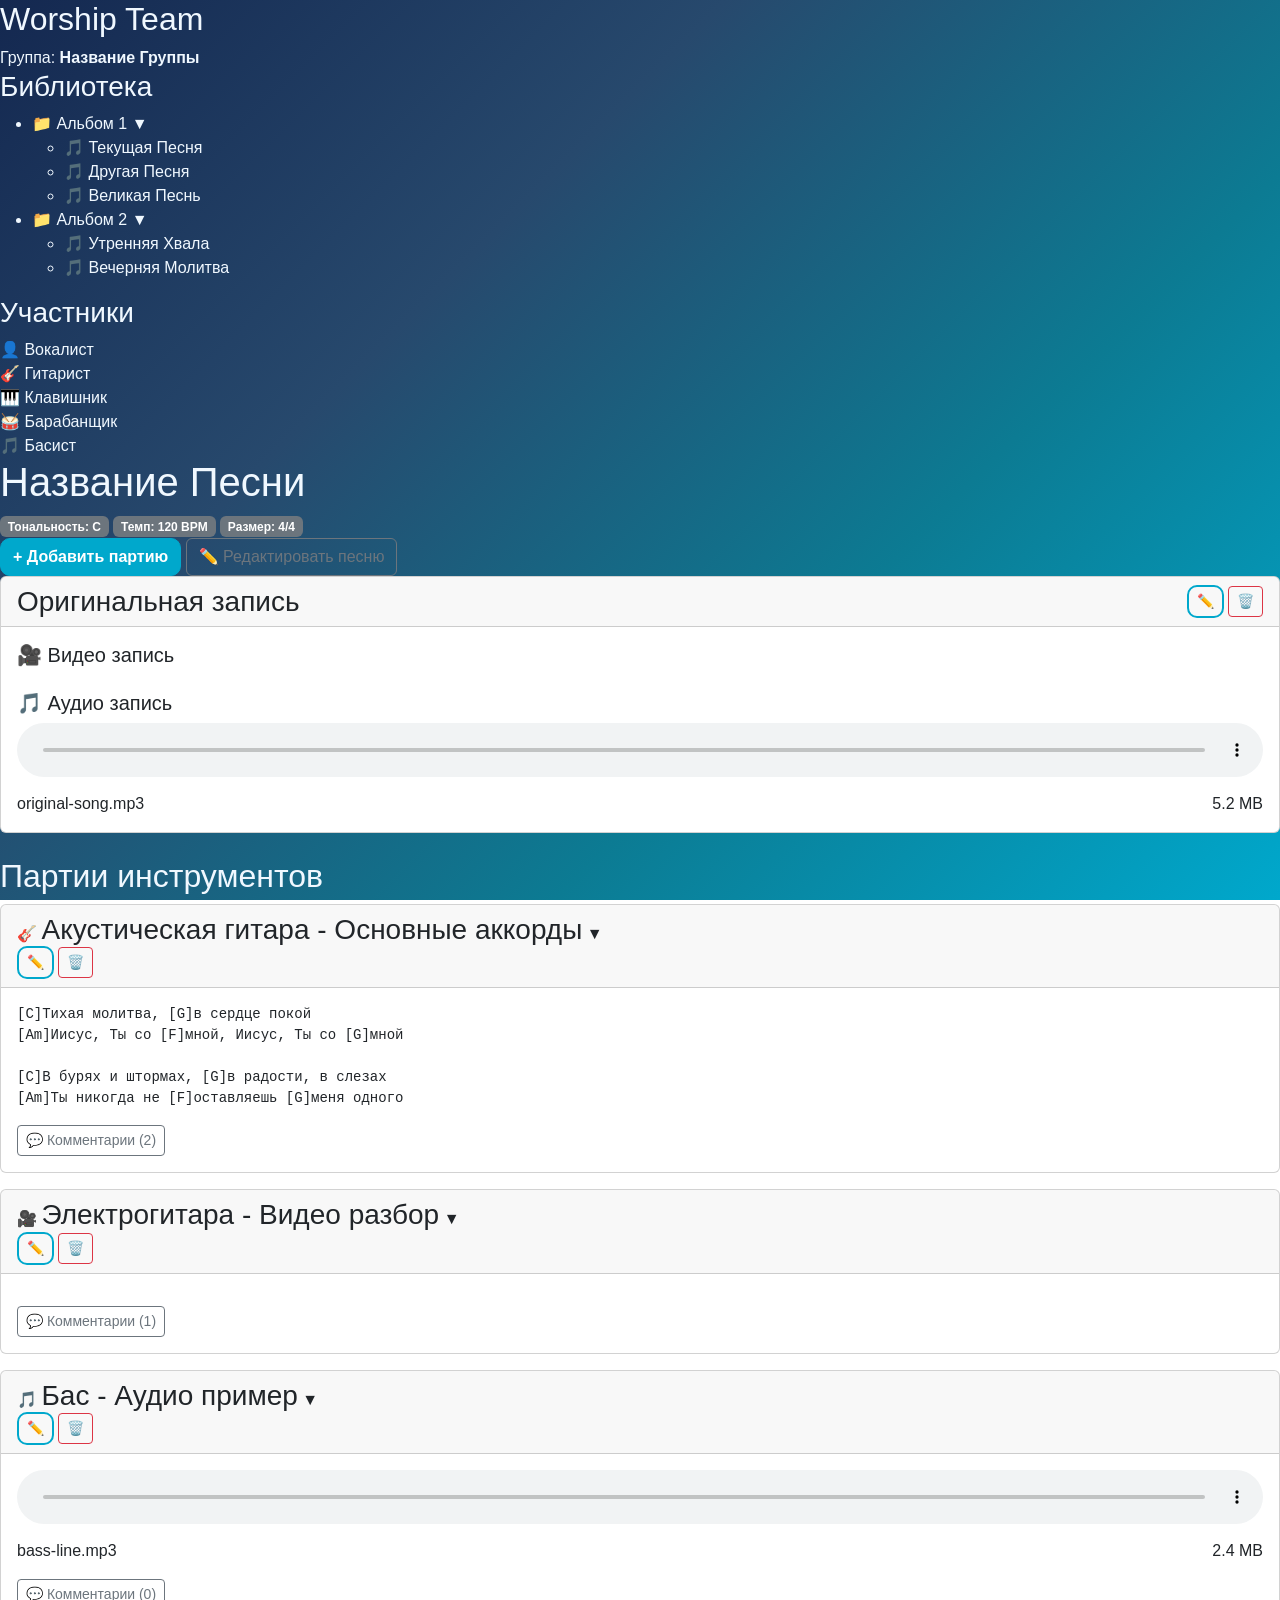
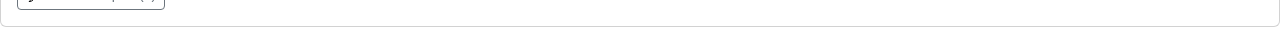
<file: src/main/resources/static/song.html>
<!DOCTYPE html>
<html lang="ru">
<head>
    <meta charset="UTF-8">
    <meta name="viewport" content="width=device-width, initial-scale=1.0">
    <title>Worship Team - Название Песни</title>
    <!-- Bootstrap CSS -->
    <link href="https://cdn.jsdelivr.net/npm/bootstrap@5.3.0/dist/css/bootstrap.min.css" rel="stylesheet">
    <link rel="stylesheet" href="css/song-styles.css">
    <!-- YouTube IFrame API -->
    <script src="https://www.youtube.com/iframe_api"></script>
</head>
<body>
<div class="app-container">
    <!-- Сайдбар -->
    <aside class="sidebar">
        <div class="sidebar-header">
            <h2>Worship Team</h2>
            <div class="group-info">
                <span>Группа: </span>
                <strong>Название Группы</strong>
            </div>
        </div>

        <nav class="sidebar-nav">
            <div class="nav-section">
                <h3>Библиотека</h3>
                <ul class="nav-list">
                    <li class="nav-item folder-item active">
                        <div class="folder-header" onclick="toggleFolder(this)">
                            <span class="folder-icon">📁</span>
                            <span class="folder-name">Альбом 1</span>
                            <span class="folder-toggle">▼</span>
                        </div>
                        <ul class="sub-list">
                            <li class="nav-item active">
                                <span class="song-icon">🎵</span>
                                <span class="song-name">Текущая Песня</span>
                            </li>
                            <li class="nav-item">
                                <span class="song-icon">🎵</span>
                                <span class="song-name">Другая Песня</span>
                            </li>
                            <li class="nav-item">
                                <span class="song-icon">🎵</span>
                                <span class="song-name">Великая Песнь</span>
                            </li>
                        </ul>
                    </li>
                    <li class="nav-item folder-item">
                        <div class="folder-header" onclick="toggleFolder(this)">
                            <span class="folder-icon">📁</span>
                            <span class="folder-name">Альбом 2</span>
                            <span class="folder-toggle">▼</span>
                        </div>
                        <ul class="sub-list">
                            <li class="nav-item">
                                <span class="song-icon">🎵</span>
                                <span class="song-name">Утренняя Хвала</span>
                            </li>
                            <li class="nav-item">
                                <span class="song-icon">🎵</span>
                                <span class="song-name">Вечерняя Молитва</span>
                            </li>
                        </ul>
                    </li>
                </ul>
            </div>

            <div class="nav-section">
                <h3>Участники</h3>
                <div class="members-list">
                    <div class="member">👤 Вокалист</div>
                    <div class="member">🎸 Гитарист</div>
                    <div class="member">🎹 Клавишник</div>
                    <div class="member">🥁 Барабанщик</div>
                    <div class="member">🎵 Басист</div>
                </div>
            </div>
        </nav>
    </aside>

    <!-- Основной контент -->
    <main class="main-content">
        <header class="song-header">
            <div class="song-info">
                <h1>Название Песни</h1>
                <div class="song-meta">
                    <span class="badge bg-secondary">Тональность: C</span>
                    <span class="badge bg-secondary">Темп: 120 BPM</span>
                    <span class="badge bg-secondary">Размер: 4/4</span>
                </div>
            </div>
            <div class="song-actions">
                <button class="btn btn-primary" onclick="addPart()">+ Добавить партию</button>
                <button class="btn btn-outline-secondary" onclick="editSong()">✏️ Редактировать песню</button>
            </div>
        </header>

        <!-- Оригинальная запись -->
        <div class="original-recording card mb-4">
            <div class="card-header d-flex justify-content-between align-items-center">
                <h3 class="mb-0">Оригинальная запись</h3>
                <div>
                    <button class="btn btn-sm btn-outline-primary" onclick="editOriginal()">✏️</button>
                    <button class="btn btn-sm btn-outline-danger" onclick="deleteOriginal()">🗑️</button>
                </div>
            </div>
            <div class="card-body">
                <div class="original-content">
                    <!-- Видео контейнер -->
                    <div class="media-section mb-4">
                        <h5 class="media-title">🎥 Видео запись</h5>
                        <div class="youtube-player" id="youtube-player"></div>
                    </div>

                    <!-- Аудио контейнер -->
                    <div class="media-section">
                        <h5 class="media-title">🎵 Аудио запись</h5>
                        <div class="audio-player">
                            <audio controls class="audio-element w-100">
                                <source src="#" type="audio/mpeg">
                                Ваш браузер не поддерживает аудио элементы.
                            </audio>
                            <div class="audio-info d-flex justify-content-between mt-2">
                                <span>original-song.mp3</span>
                                <span>5.2 MB</span>
                            </div>
                        </div>
                    </div>
                </div>
            </div>
        </div>

        <!-- Список партий -->
        <section class="parts-section">
            <h2>Партии инструментов</h2>

            <!-- Партия 1: Текстовая (аккорды) -->
            <div class="part-card card mb-3" data-part-id="1">
                <div class="card-header part-header">
                    <div class="part-title" onclick="togglePart(this)">
                        <span class="icon">🎸</span>
                        <h3 class="d-inline">Акустическая гитара - Основные аккорды</h3>
                        <span class="toggle-icon">▼</span>
                    </div>
                    <div class="part-actions">
                        <button class="btn btn-sm btn-outline-primary" onclick="editPart(1)">✏️</button>
                        <button class="btn btn-sm btn-outline-danger" onclick="deletePart(1)">🗑️</button>
                    </div>
                </div>
                <div class="part-content">
                    <div class="card-body">
                        <div class="chords-text">
                                <pre>[C]Тихая молитва, [G]в сердце покой
[Am]Иисус, Ты со [F]мной, Иисус, Ты со [G]мной

[C]В бурях и штормах, [G]в радости, в слезах
[Am]Ты никогда не [F]оставляешь [G]меня одного</pre>
                        </div>
                        <div class="part-actions mt-3">
                            <button class="btn btn-sm btn-outline-secondary" onclick="addComment(this)">💬 Комментарии (2)</button>
                        </div>
                    </div>
                </div>
            </div>

            <!-- Партия 2: YouTube видео -->
            <div class="part-card card mb-3" data-part-id="2">
                <div class="card-header part-header">
                    <div class="part-title" onclick="togglePart(this)">
                        <span class="icon">🎥</span>
                        <h3 class="d-inline">Электрогитара - Видео разбор</h3>
                        <span class="toggle-icon">▼</span>
                    </div>
                    <div class="part-actions">
                        <button class="btn btn-sm btn-outline-primary" onclick="editPart(2)">✏️</button>
                        <button class="btn btn-sm btn-outline-danger" onclick="deletePart(2)">🗑️</button>
                    </div>
                </div>
                <div class="part-content">
                    <div class="card-body">
                        <div class="video-wrapper">
                            <div id="tutorial-video" class="video-container"></div>
                        </div>
                        <div class="part-actions mt-3">
                            <button class="btn btn-sm btn-outline-secondary" onclick="addComment(this)">💬 Комментарии (1)</button>
                        </div>
                    </div>
                </div>
            </div>

            <!-- Партия 3: Аудио -->
            <div class="part-card card mb-3" data-part-id="3">
                <div class="card-header part-header">
                    <div class="part-title" onclick="togglePart(this)">
                        <span class="icon">🎵</span>
                        <h3 class="d-inline">Бас - Аудио пример</h3>
                        <span class="toggle-icon">▼</span>
                    </div>
                    <div class="part-actions">
                        <button class="btn btn-sm btn-outline-primary" onclick="editPart(3)">✏️</button>
                        <button class="btn btn-sm btn-outline-danger" onclick="deletePart(3)">🗑️</button>
                    </div>
                </div>
                <div class="part-content">
                    <div class="card-body">
                        <div class="audio-player">
                            <audio controls class="audio-element w-100">
                                <source src="#" type="audio/mpeg">
                                Ваш браузер не поддерживает аудио элементы.
                            </audio>
                            <div class="audio-info d-flex justify-content-between mt-2">
                                <span>bass-line.mp3</span>
                                <span>2.4 MB</span>
                            </div>
                        </div>
                        <div class="part-actions mt-3">
                            <button class="btn btn-sm btn-outline-secondary" onclick="addComment(this)">💬 Комментарии (0)</button>
                        </div>
                    </div>
                </div>
            </div>
        </section>
    </main>
</div>

<!-- Модальное окно для добавления/редактирования партии -->
<div class="modal fade" id="partModal" tabindex="-1" aria-labelledby="partModalLabel" aria-hidden="true">
    <div class="modal-dialog modal-lg">
        <div class="modal-content">
            <div class="modal-header">
                <h5 class="modal-title" id="partModalTitle">Добавить новую партию</h5>
                <button type="button" class="btn-close" data-bs-dismiss="modal" aria-label="Close"></button>
            </div>
            <form id="partForm">
                <div class="modal-body">
                    <div class="row">
                        <div class="col-md-6">
                            <div class="mb-3">
                                <label for="partInstrument" class="form-label">Инструмент:</label>
                                <select class="form-select" id="partInstrument" required>
                                    <option value="">Выберите инструмент</option>
                                    <option value="vocal">Вокал</option>
                                    <option value="guitar">Гитара</option>
                                    <option value="bass">Бас</option>
                                    <option value="drums">Ударные</option>
                                    <option value="keys">Клавиши</option>
                                    <option value="other">Другой</option>
                                </select>
                            </div>
                        </div>
                        <div class="col-md-6">
                            <div class="mb-3">
                                <label for="partRole" class="form-label">Роль/Описание:</label>
                                <input type="text" class="form-control" id="partRole" placeholder="Например: Основные аккорды, Соло, Гармония" required>
                            </div>
                        </div>
                    </div>

                    <!-- Блок для текстового контента -->
                    <div class="content-section mb-3">
                        <h6>Текст/Аккорды</h6>
                        <div class="mb-3">
                            <textarea class="form-control" id="textContent" rows="6" placeholder="Введите текст песни с аккордами..."></textarea>
                        </div>
                    </div>

                    <!-- Блок для загрузки видео -->
                    <div class="content-section mb-3">
                        <h6>Видео</h6>
                        <div class="mb-3">
                            <input type="file" class="form-control" id="videoFile" accept="video/*" onchange="handleVideoSelect(this)">
                            <div class="form-text">Поддерживаемые форматы: MP4, AVI, MOV, WMV (макс. 128MB)</div>
                        </div>
                        <div id="videoUploadProgress" class="upload-progress" style="display: none;">
                            <div class="progress">
                                <div class="progress-bar progress-fill" role="progressbar" style="width: 0%"></div>
                            </div>
                            <span class="progress-text">Загрузка: 0%</span>
                        </div>
                        <div id="videoPreview" class="preview-container" style="display: none;"></div>
                    </div>

                    <!-- Блок для загрузки аудио -->
                    <div class="content-section mb-3">
                        <h6>Аудио</h6>
                        <div class="mb-3">
                            <input type="file" class="form-control" id="audioFile" accept="audio/*" onchange="handleAudioSelect(this)">
                            <div class="form-text">Поддерживаемые форматы: MP3, WAV, OGG (макс. 50MB)</div>
                        </div>
                        <div id="audioUploadProgress" class="upload-progress" style="display: none;">
                            <div class="progress">
                                <div class="progress-bar progress-fill" role="progressbar" style="width: 0%"></div>
                            </div>
                            <span class="progress-text">Загрузка: 0%</span>
                        </div>
                        <div id="audioPreview" class="preview-container" style="display: none;"></div>
                    </div>

                    <!-- Блок для загрузки изображений -->
                    <div class="content-section mb-3">
                        <h6>Изображения (ноты, схемы)</h6>
                        <div class="mb-3">
                            <input type="file" class="form-control" id="imageFile" accept="image/*" multiple onchange="handleImageSelect(this)">
                            <div class="form-text">Поддерживаемые форматы: JPG, PNG, PDF (макс. 10MB каждый)</div>
                        </div>
                        <div id="imageUploadProgress" class="upload-progress" style="display: none;">
                            <div class="progress">
                                <div class="progress-bar progress-fill" role="progressbar" style="width: 0%"></div>
                            </div>
                            <span class="progress-text">Загрузка: 0%</span>
                        </div>
                        <div id="imagePreview" class="preview-container" style="display: none;"></div>
                    </div>

                    <!-- Валидация -->
                    <div id="validationError" class="alert alert-danger" style="display: none;">
                        ❌ Пожалуйста, заполните хотя бы одно поле (текст, видео, аудио или изображение)
                    </div>
                </div>
                <div class="modal-footer">
                    <button type="button" class="btn btn-secondary" data-bs-dismiss="modal">Отмена</button>
                    <button type="submit" class="btn btn-primary" id="partSubmitBtn">Создать партию</button>
                </div>
            </form>
        </div>
    </div>
</div>

<!-- Модальное окно для редактирования песни -->
<div class="modal fade" id="songModal" tabindex="-1" aria-labelledby="songModalLabel" aria-hidden="true">
    <div class="modal-dialog">
        <div class="modal-content">
            <div class="modal-header">
                <h5 class="modal-title" id="songModalLabel">Редактировать песню</h5>
                <button type="button" class="btn-close" data-bs-dismiss="modal" aria-label="Close"></button>
            </div>
            <form id="songForm">
                <div class="modal-body">
                    <div class="mb-3">
                        <label for="songTitle" class="form-label">Название песни:</label>
                        <input type="text" class="form-control" id="songTitle" value="Название Песни" required>
                    </div>
                    <div class="row">
                        <div class="col-md-4">
                            <div class="mb-3">
                                <label for="songKey" class="form-label">Тональность:</label>
                                <input type="text" class="form-control" id="songKey" value="C" required>
                            </div>
                        </div>
                        <div class="col-md-4">
                            <div class="mb-3">
                                <label for="songBPM" class="form-label">Темп (BPM):</label>
                                <input type="number" class="form-control" id="songBPM" value="120" required>
                            </div>
                        </div>
                        <div class="col-md-4">
                            <div class="mb-3">
                                <label for="songTimeSignature" class="form-label">Размер:</label>
                                <input type="text" class="form-control" id="songTimeSignature" value="4/4" required>
                            </div>
                        </div>
                    </div>
                </div>
                <div class="modal-footer">
                    <button type="button" class="btn btn-secondary" data-bs-dismiss="modal">Отмена</button>
                    <button type="submit" class="btn btn-primary">Сохранить</button>
                </div>
            </form>
        </div>
    </div>
</div>

<!-- Модальное окно для редактирования оригинальной записи -->
<div class="modal fade" id="originalModal" tabindex="-1" aria-labelledby="originalModalLabel" aria-hidden="true">
    <div class="modal-dialog modal-lg">
        <div class="modal-content">
            <div class="modal-header">
                <h5 class="modal-title" id="originalModalLabel">Редактировать оригинальную запись</h5>
                <button type="button" class="btn-close" data-bs-dismiss="modal" aria-label="Close"></button>
            </div>
            <form id="originalForm">
                <div class="modal-body">
                    <!-- Секция YouTube видео -->
                    <div class="content-section mb-4">
                        <h6>🎥 YouTube видео</h6>
                        <div class="mb-3">
                            <label for="youtubeUrl" class="form-label">YouTube URL или ID видео:</label>
                            <input type="text" class="form-control" id="youtubeUrl" placeholder="https://www.youtube.com/watch?v=... или dQw4w9WgXcQ">
                            <div class="form-text">Вставьте ссылку на YouTube видео или его ID</div>
                        </div>
                        <div class="form-check form-switch">
                            <input class="form-check-input" type="checkbox" id="enableYouTube" checked>
                            <label class="form-check-label" for="enableYouTube">Включить YouTube видео</label>
                        </div>
                    </div>

                    <!-- Секция загрузки видео -->
                    <div class="content-section mb-4">
                        <h6>📹 Загрузить видео файл</h6>
                        <div class="mb-3">
                            <input type="file" class="form-control" id="videoFileOriginal" accept="video/*">
                            <div class="form-text">Поддерживаемые форматы: MP4, AVI, MOV, WMV (макс. 128MB)</div>
                        </div>
                        <div class="form-check form-switch">
                            <input class="form-check-input" type="checkbox" id="enableVideoUpload">
                            <label class="form-check-label" for="enableVideoUpload">Включить загруженное видео</label>
                        </div>
                    </div>

                    <!-- Секция загрузки аудио -->
                    <div class="content-section mb-3">
                        <h6>🎵 Аудио запись</h6>
                        <div class="mb-3">
                            <input type="file" class="form-control" id="audioFileOriginal" accept="audio/*">
                            <div class="form-text">Поддерживаемые форматы: MP3, WAV, OGG (макс. 50MB)</div>
                        </div>
                        <div class="form-check form-switch">
                            <input class="form-check-input" type="checkbox" id="enableAudioUpload" checked>
                            <label class="form-check-label" for="enableAudioUpload">Включить аудио запись</label>
                        </div>
                    </div>

                    <div class="alert alert-info">
                        💡 <strong>Все медиа могут отображаться одновременно!</strong> Вы можете включить YouTube видео, загруженное видео и аудио запись.
                    </div>
                </div>
                <div class="modal-footer">
                    <button type="button" class="btn btn-secondary" data-bs-dismiss="modal">Отмена</button>
                    <button type="submit" class="btn btn-primary">Сохранить</button>
                </div>
            </form>
        </div>
    </div>
</div>

<!-- Bootstrap JS -->
<script src="https://cdn.jsdelivr.net/npm/bootstrap@5.3.0/dist/js/bootstrap.bundle.min.js"></script>
<script src="js/song-scripts.js"></script>
</body>
</html>
</file>
<file: src/main/resources/static/css/song-styles.css>
/* ====== Church Song Unified Styles ====== */
/* === Базовые настройки === */
html {
    scroll-behavior: smooth;
    overflow-y: scroll; /* всегда показываем скролл — без рывков */
}

body {
    font-family: 'Poppins', sans-serif;
    color: #f0f8ff;
    background: linear-gradient(135deg, #142850, #27496D, #0C7B93, #00A8CC);
    background-attachment: fixed;
    overflow-y: auto;
    margin: 0;
}

/* === Navbar === */
.custom-navbar {
    background-color: rgba(20, 40, 80, 0.8);
    backdrop-filter: blur(8px);
    transition: background-color 0.3s ease, box-shadow 0.3s ease;
}

.custom-navbar.scrolled {
    background-color: rgba(20, 40, 80, 0.9);
    box-shadow: 0 4px 15px rgba(0, 168, 204, 0.2);
}

.navbar-brand .logo {
    height: 40px;
    transition: transform 0.3s ease;
}
.navbar-brand .logo:hover {
    transform: scale(1.05);
}

/* === Buttons === */
.btn-primary,
.btn-outline-primary {
    border-radius: 10px;
    font-weight: 600;
    transition: all 0.25s ease;
}

.btn-primary {
    background-color: #00A8CC;
    border-color: #00A8CC;
    color: #fff;
}
.btn-primary:hover {
    background-color: #0C7B93;
    border-color: #0C7B93;
    transform: translateY(-2px);
    box-shadow: 0 5px 15px rgba(0, 168, 204, 0.3);
}

.btn-outline-primary {
    background-color: transparent;
    border: 2px solid #00A8CC;
    color: #00A8CC;
}
.btn-outline-primary:hover {
    background-color: #00A8CC;
    color: #fff;
    transform: translateY(-2px);
    box-shadow: 0 5px 15px rgba(0, 168, 204, 0.3);
}

/* === Input fields === */
.form-control {
    background-color: rgba(255, 255, 255, 0.1);
    border: 1px solid rgba(255, 255, 255, 0.2);
    color: #fff;
    border-radius: 8px;
    transition: all 0.2s ease;
}
.form-control:focus {
    background-color: rgba(255, 255, 255, 0.15);
    border-color: #00A8CC;
    box-shadow: 0 0 0 0.25rem rgba(0, 168, 204, 0.25);
    color: #fff;
}

/* === Links === */
a {
    color: #00A8CC;
    text-decoration: none;
    transition: color 0.2s ease;
}
a:hover {
    color: #00d5ff;
}

/* === Cards / Containers === */
.glass-card {
    background: rgba(255, 255, 255, 0.08);
    border-radius: 15px;
    backdrop-filter: blur(10px);
    border: 1px solid rgba(255, 255, 255, 0.2);
    box-shadow: 0 10px 25px rgba(0, 0, 0, 0.2);
    transition: transform 0.3s ease, box-shadow 0.3s ease;
}
.glass-card:hover {
    transform: translateY(-3px);
    box-shadow: 0 12px 30px rgba(0, 0, 0, 0.3);
}

/* === Modal fixes === */
body.modal-open {
    overflow: hidden;
    padding-right: 0 !important;
}
.modal-content {
    background: rgba(20, 40, 80, 0.85);
    backdrop-filter: blur(8px);
    border: 1px solid rgba(255, 255, 255, 0.2);
    border-radius: 15px;
    color: #f0f8ff;
}

/* === Utility classes === */
.text-glow {
    text-shadow: 0 0 8px rgba(0, 168, 204, 0.5);
}
.section-title {
    font-weight: 700;
    letter-spacing: 0.5px;
    color: #E0F7FA;
}

/* === Footer === */
footer {
    background-color: rgba(20, 40, 80, 0.85);
    color: #E0F7FA;
    text-align: center;
    padding: 20px;
    font-size: 0.9rem;
}
</file>
